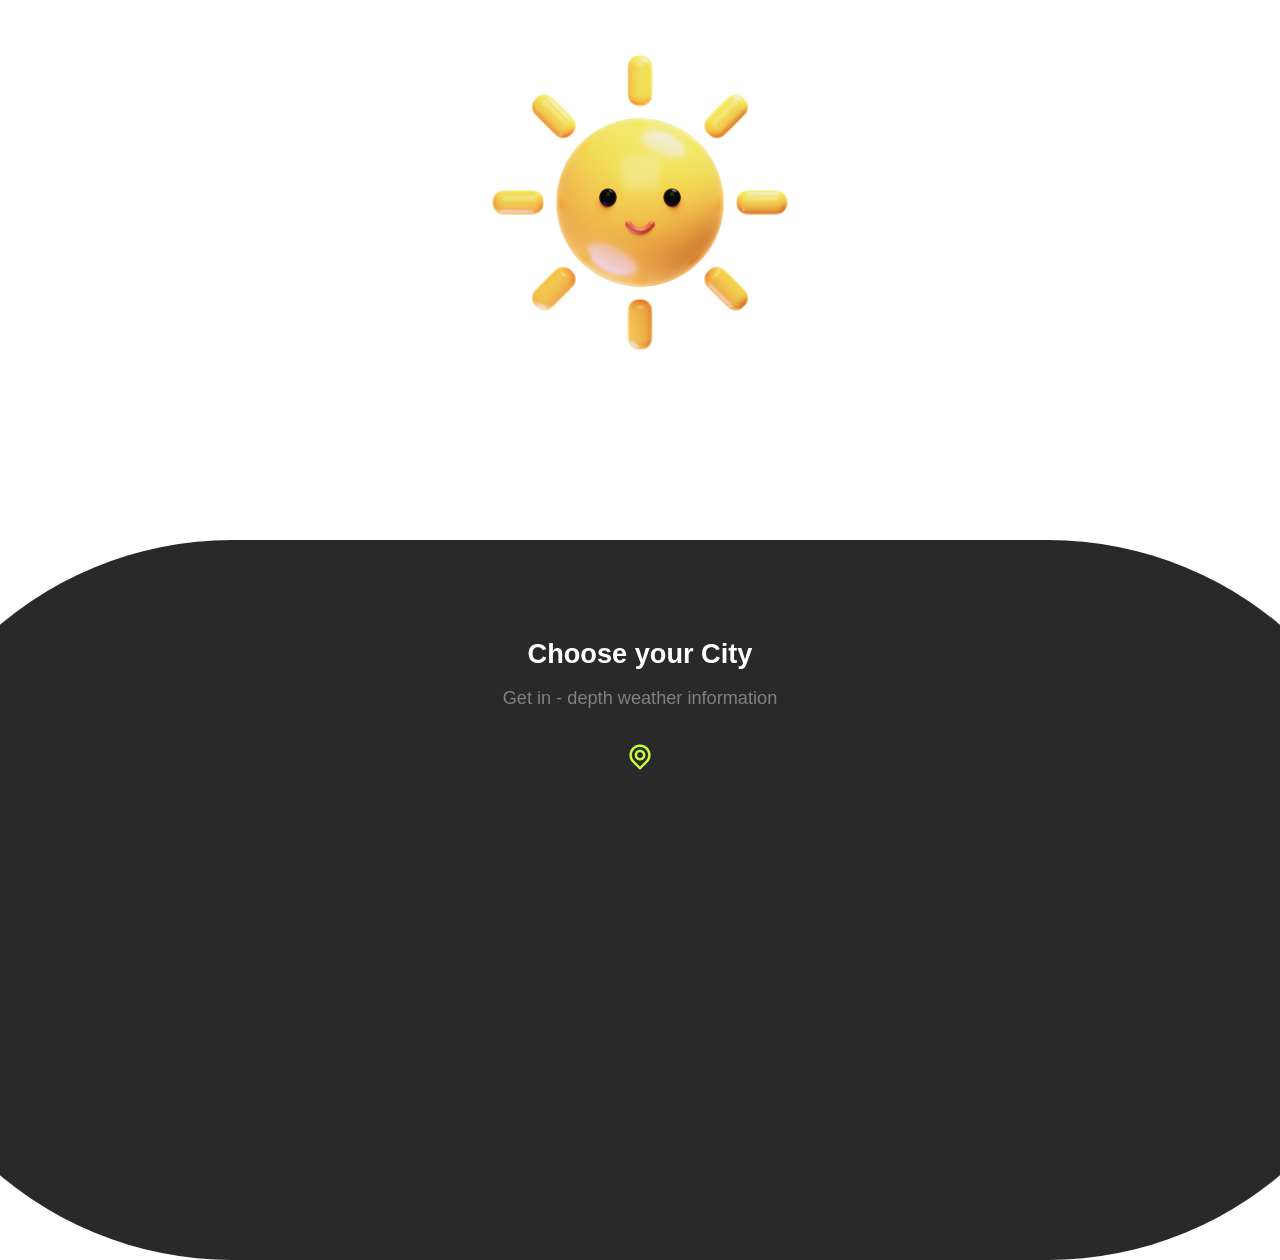
<file: index.html>
<!DOCTYPE html>
<html lang = "en">
<head>
    <meta charset = "UTF-8">
    <meta name = "viewport" content = "width=device-width, initial-scale=1.0">
    <title>WeatherUp</title>
    <link rel = "stylesheet" href = "style/index-page/style-main.css">
    <link id = "dayStylesheet" rel = "stylesheet" href = "style/index-page/style-light.css" disabled>
    <link id = "eveningStylesheet" rel = "stylesheet" href = "style/index-page/style-dark.css" disabled>
</head>
<body>
    <img src = "images/sun.png" class = "day-time-image">
    <a href="home.html">
    <div class = "lower-connector">
        <H1>Choose your City</H1>
        <p>Get in - depth weather information</p>
        <img src = "images/location-point.png">
    </div>
    </a>
    <script type="module" src="scripts/index-page/stylesheet-selector.js"></script>
</body>
</html>
</file>
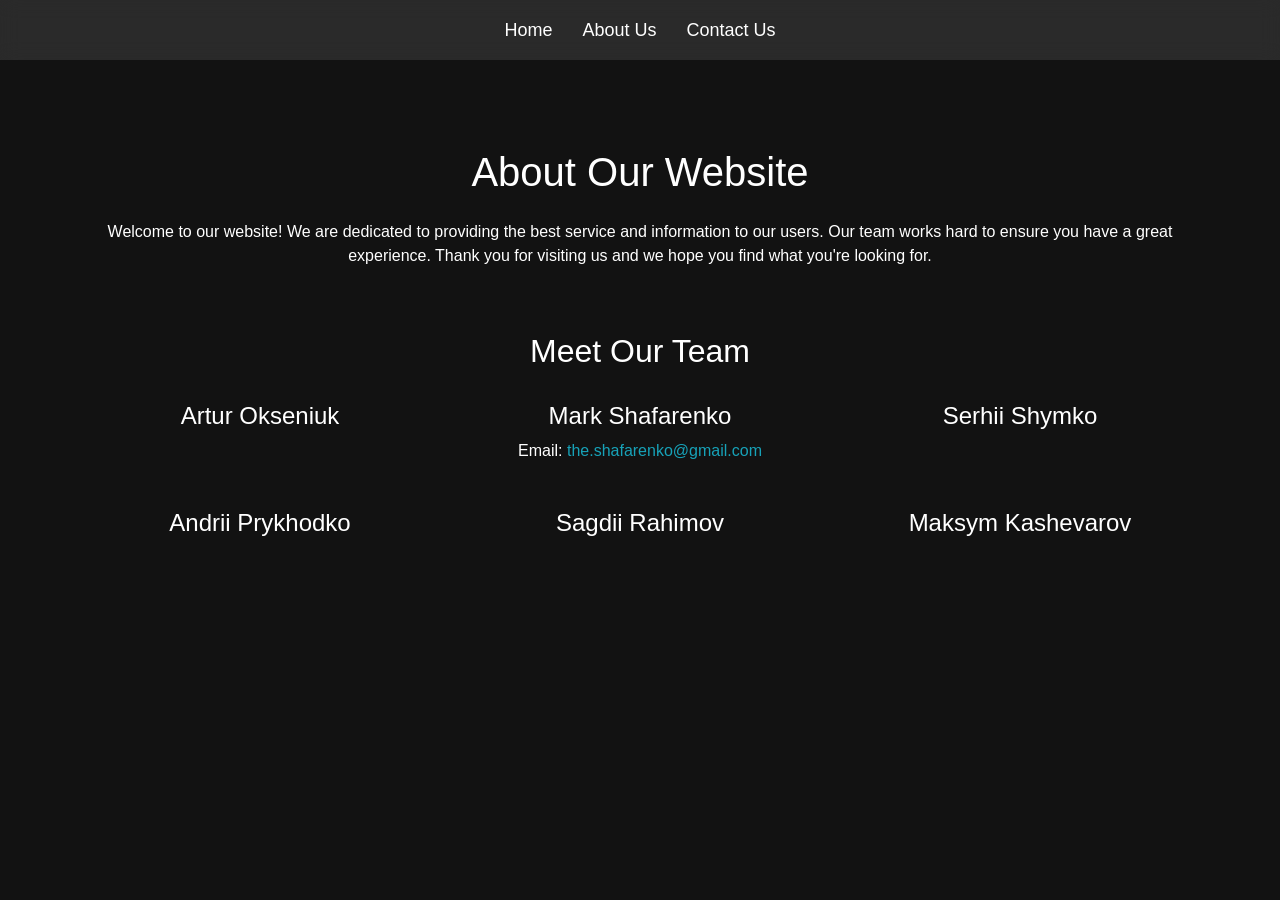
<file: about-us.html>
<!DOCTYPE html>
<html lang="en">

<head>
  <meta charset="UTF-8">
  <meta name="viewport" content="width=device-width, initial-scale=1.0">
  <title>About Us</title>
  <link href="https://maxcdn.bootstrapcdn.com/bootstrap/4.5.2/css/bootstrap.min.css" rel="stylesheet">
  <link rel="stylesheet" href="style/about-us-page/style-main.css">
  <script src="scripts/navbar.js" defer></script>
</head>

<body>

  <!-- Website Description Section -->
  <section class="container mt-5 margin-top1">
    <div class="row">
      <div class="col text-center margin-top1">
        <h1>About Our Website</h1>
        <p class="mt-4">Welcome to our website! We are dedicated to providing the best service and information to our users. Our team works hard to ensure you have a great experience. Thank you for visiting us and we hope you find what you're looking for.</p>
      </div>
    </div>
  </section>

  <!-- Team Members Section -->
  <section class="container mt-5">
    <div class="row">
      <div class="col text-center">
        <h2>Meet Our Team</h2>
      </div>
    </div>
    <div class="row mt-4">
      <div class="col-md-4 team-member text-center">
        <h4>Artur Okseniuk</h4>
      </div>
      <div class="col-md-4 team-member text-center">
        <h4>Mark Shafarenko</h4>
        <p>Email: <a href="mailto:the.shafarenko@gmail.com">the.shafarenko@gmail.com</a></p>
      </div>
      <div class="col-md-4 team-member text-center">
        <h4>Serhii Shymko</h4>
      </div>
      <div class="col-md-4 team-member text-center">
        <h4>Andrii Prykhodko</h4>
      </div>
      <div class="col-md-4 team-member text-center">
        <h4>Sagdii Rahimov</h4>
      </div>
      <div class="col-md-4 team-member text-center">
        <h4>Maksym Kashevarov</h4>
      </div>
    </div>
  </section>

  <script src="https://code.jquery.com/jquery-3.5.1.slim.min.js"></script>
  <script src="https://cdn.jsdelivr.net/npm/@popperjs/core@2.5.4/dist/umd/popper.min.js"></script>
  <script src="https://maxcdn.bootstrapcdn.com/bootstrap/4.5.2/js/bootstrap.min.js"></script>
</body>

</html>
</file>
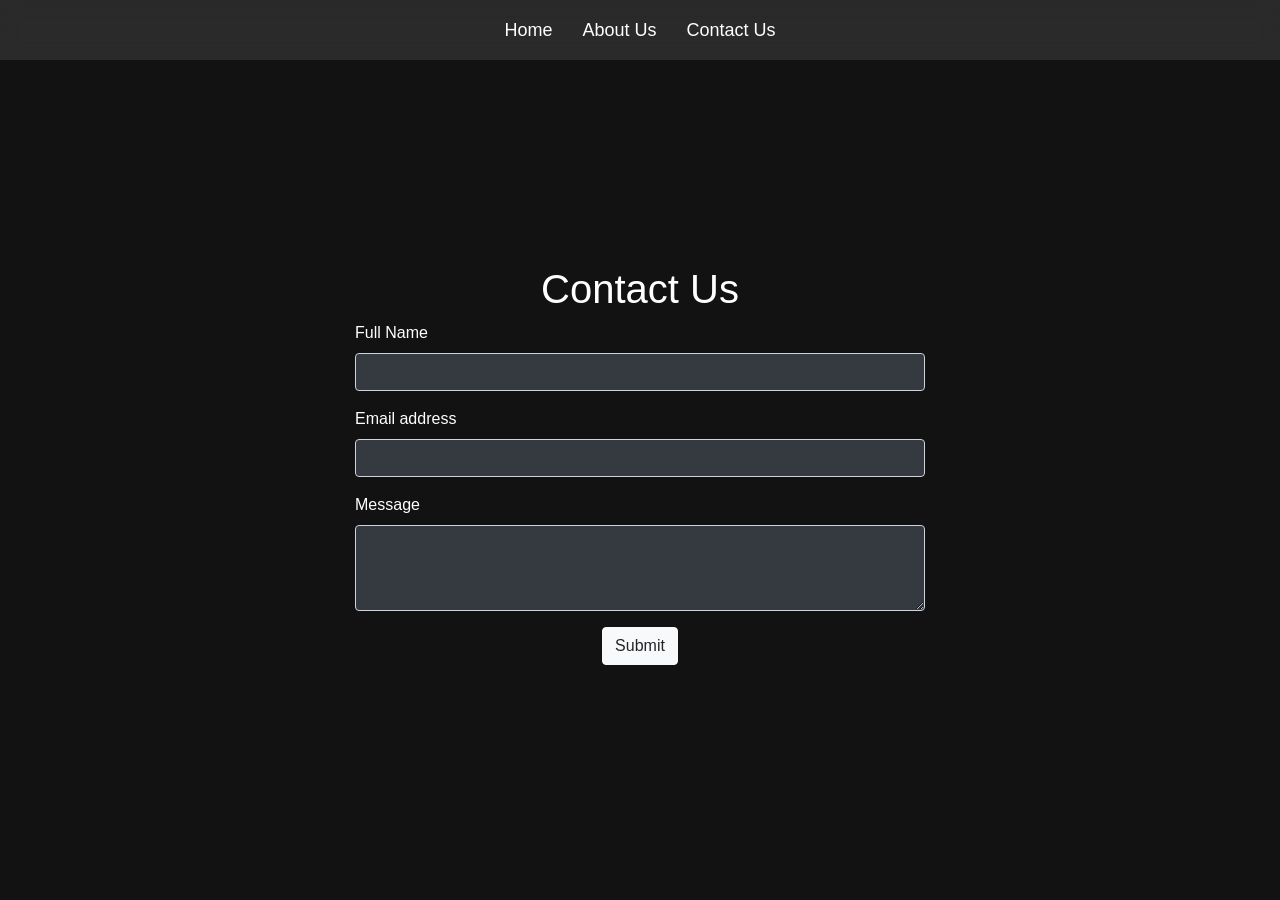
<file: contact-us.html>
<!DOCTYPE html>
<html lang="en">
<head>
    <meta charset="UTF-8">
    <meta name="viewport" content="width=device-width, initial-scale=1.0">
    <title>Contact Us</title>
    
    <!-- Bootstrap CSS -->
    <link href="https://stackpath.bootstrapcdn.com/bootstrap/4.5.2/css/bootstrap.min.css" rel="stylesheet">
    <link rel="stylesheet" href="style/contact-us-page/style-main.css">

    <script src="scripts/navbar.js" defer></script>

</head>
<body>
    <div class="container" id="formContainer">
        <div class="row justify-content-center">
            <div class="col-12">
                <h1 class="text-center">Contact Us</h1>
                <form method="POST" id="form">
                    <input type="hidden" name="access_key" value="8e8d1286-c576-46b6-ada2-35547bb510e9">
                  
                    <div class="mb-3">
                      <label for="name" class="form-label">Full Name</label>
                      <input type="text" name="name" class="form-control bg-dark text-white" id="name" required>
                    </div>
                  
                    <div class="mb-3">
                      <label for="email" class="form-label">Email address</label>
                      <input type="email" name="email" class="form-control bg-dark text-white" id="email" required>
                    </div>
                  
                    <div class="mb-3">
                      <label for="message" class="form-label">Message</label>
                      <textarea class="form-control bg-dark text-white" name="message" id="message" rows="3" required></textarea>
                    </div>
                  
                    <div class="text-center">
                        <button type="submit" class="btn btn-light">Submit</button>
                    </div>
                </form>
                  
                <div class="text-center" id="result"></div>
            </div>
        </div>
    </div>

    <div class="container" id="successScreen">
        <h1>Thank you for contacting us!</h1>
        <p>Your message has been successfully sent.</p>
        <button class="btn btn-dark" onclick="returnToHome()">Okay</button>
    </div>
      
    <script src="scripts/contact-us-page/main.js"> </script>

    <!-- Bootstrap JS, Popper.js, and jQuery -->
    <script src="https://code.jquery.com/jquery-3.5.1.slim.min.js"></script>
    <script src="https://cdn.jsdelivr.net/npm/@popperjs/core@2.5.4/dist/umd/popper.min.js"></script>
    <script src="https://stackpath.bootstrapcdn.com/bootstrap/4.5.2/js/bootstrap.min.js"></script>
</body>
</html>
</file>
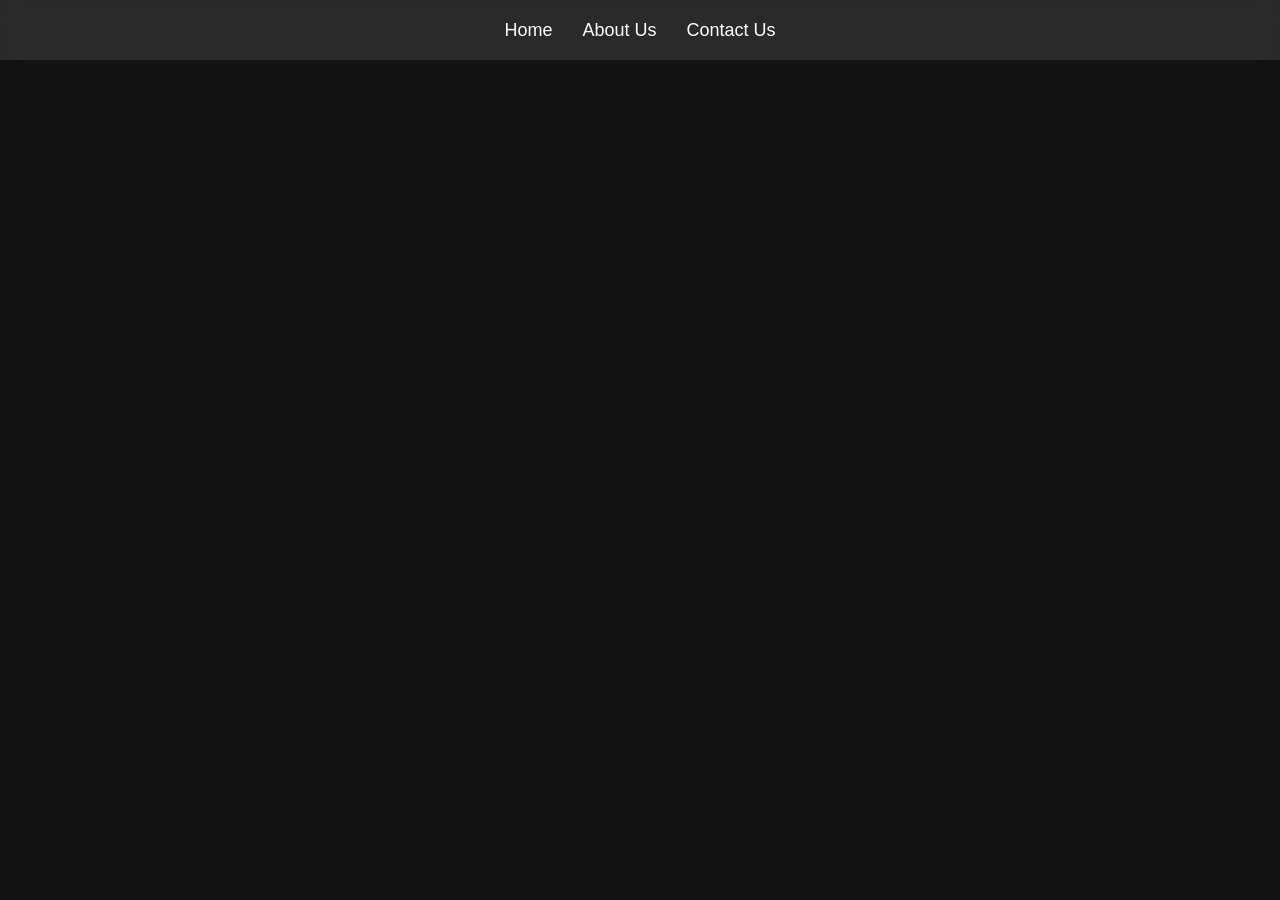
<file: navbar.html>
<!DOCTYPE html>
<html lang="en">
<head>
    <meta charset="UTF-8">
    <meta name="viewport" content="width=device-width, initial-scale=1.0">
    <title>Minimalistic Navbar</title>
    <link rel="stylesheet" href="style/navbar/navbar.css">
</head>
<body>

    <div class="navbar">
        <a href="home.html">Home</a>
        <a href="about-us.html">About Us</a>
        <a href="contact-us.html">Contact Us</a>
    </div>

    </div>

</body>
</html>
</file>
<file: style/index-page/style-main.css>
body {
    font-family: Arial, sans-serif;
    margin: 0;
    padding: 0;    
    overflow-x: hidden;
    overflow-y: hidden;
}

img.day-time-image {
    position: absolute;
    top: 5%;
    left: 50%;
    transform: translateX(-50%);
    width: 35vh;
    height: auto;
}

div.lower-connector{
    width: 120%;
    height: 80vh;
    border-radius: 100vw;
    align-items: center;
    justify-content: center;
    text-align: center;
    position: absolute;
    bottom: -40vh;
    left: 50%;
    transform: translateX(-50%);
    transition: all 0.3s ease;
}

div.lower-connector:hover{
    width: 130%;
    bottom: -20vh;
}

div.lower-connector h1 {
    padding-top: calc(1% + 5vw);
    font-size: calc(1% + 3vh);
}

div.lower-connector p {
    font-size: calc(1% + 2vh);
    color: grey;
}

div.lower-connector img{
    padding-top: 1%;
    width: calc(2vw * 1%);
    height: calc(4vh * 1%);
}
</file>
<file: style/index-page/style-light.css>
body {
    background-color: #FFFFFF;
}

div.lower-connector{
    background-color: #292929;
}

div.lower-connector h1 {
    color: #FFFFFF;
}
</file>
<file: style/index-page/style-dark.css>
body {
    background-color: #292929;
}

div.lower-connector{
    background-color: #FFFFFF;
}

div.lower-connector h1 {
    color: #292929;
}
</file>
<file: style/about-us-page/style-main.css>
body {
    background-color: #292929;
    color: #ffffff;
}

.team-member {
    margin-bottom: 30px;
}

.team-member img {
    width: 150px;
    height: 150px;
    border-radius: 50%;
    margin-bottom: 15px;
    object-fit: cover; /* Ensures the image covers the specified width and height */
}

a {
    color: #17a2b8;
}

a:hover {
    color: #138496;
}

.margin-top1 {
    margin-top: 100px;
}
</file>
<file: style/contact-us-page/style-main.css>
body {
    background-color: #292929;
    color: #fff;
    height: 100vh;
    display: flex;
    align-items: center;
    justify-content: center;
}

.container {
    margin-top: 50px;
}

#successScreen {
    display: none;
    text-align: center;
}

.form-container {
    background-color: #000000;
    padding: 20px;
    border-radius: 10px;
}

.form-control, .btn {
    border-radius: 0.25rem;
}

.btn-dark {
    background-color: #343a40;
    border-color: #343a40;
}

.btn-dark:hover {
    background-color: #23272b;
    border-color: #1d2124;
}

#result {
    margin-top: 20px;
}

.container {
    max-width: 600px;
}
</file>
<file: style/navbar/navbar.css>
body {
    margin: 0;
    font-family: Arial, sans-serif;
    background-color: #121212;
        color: #ffffff;
}
.navbar {
    display: flex;
    justify-content: center;
    align-items: center;
    height: 60px;
    background: rgba(255, 255, 255, 0.1);
    backdrop-filter: blur(10px);
    position: fixed;
    width: 100%;
    top: 0;
    z-index: 1000;
    transition: top 0.3s;
}
.navbar-hidden {
    top: -60px;
}

.navbar a {
    color: #ffffff;
    text-decoration: none;
    margin: 0 15px;
    font-size: 18px;
    transition: color 0.3s ease;
}

.navbar a:hover {
    color: #1e90ff;
}
</file>
